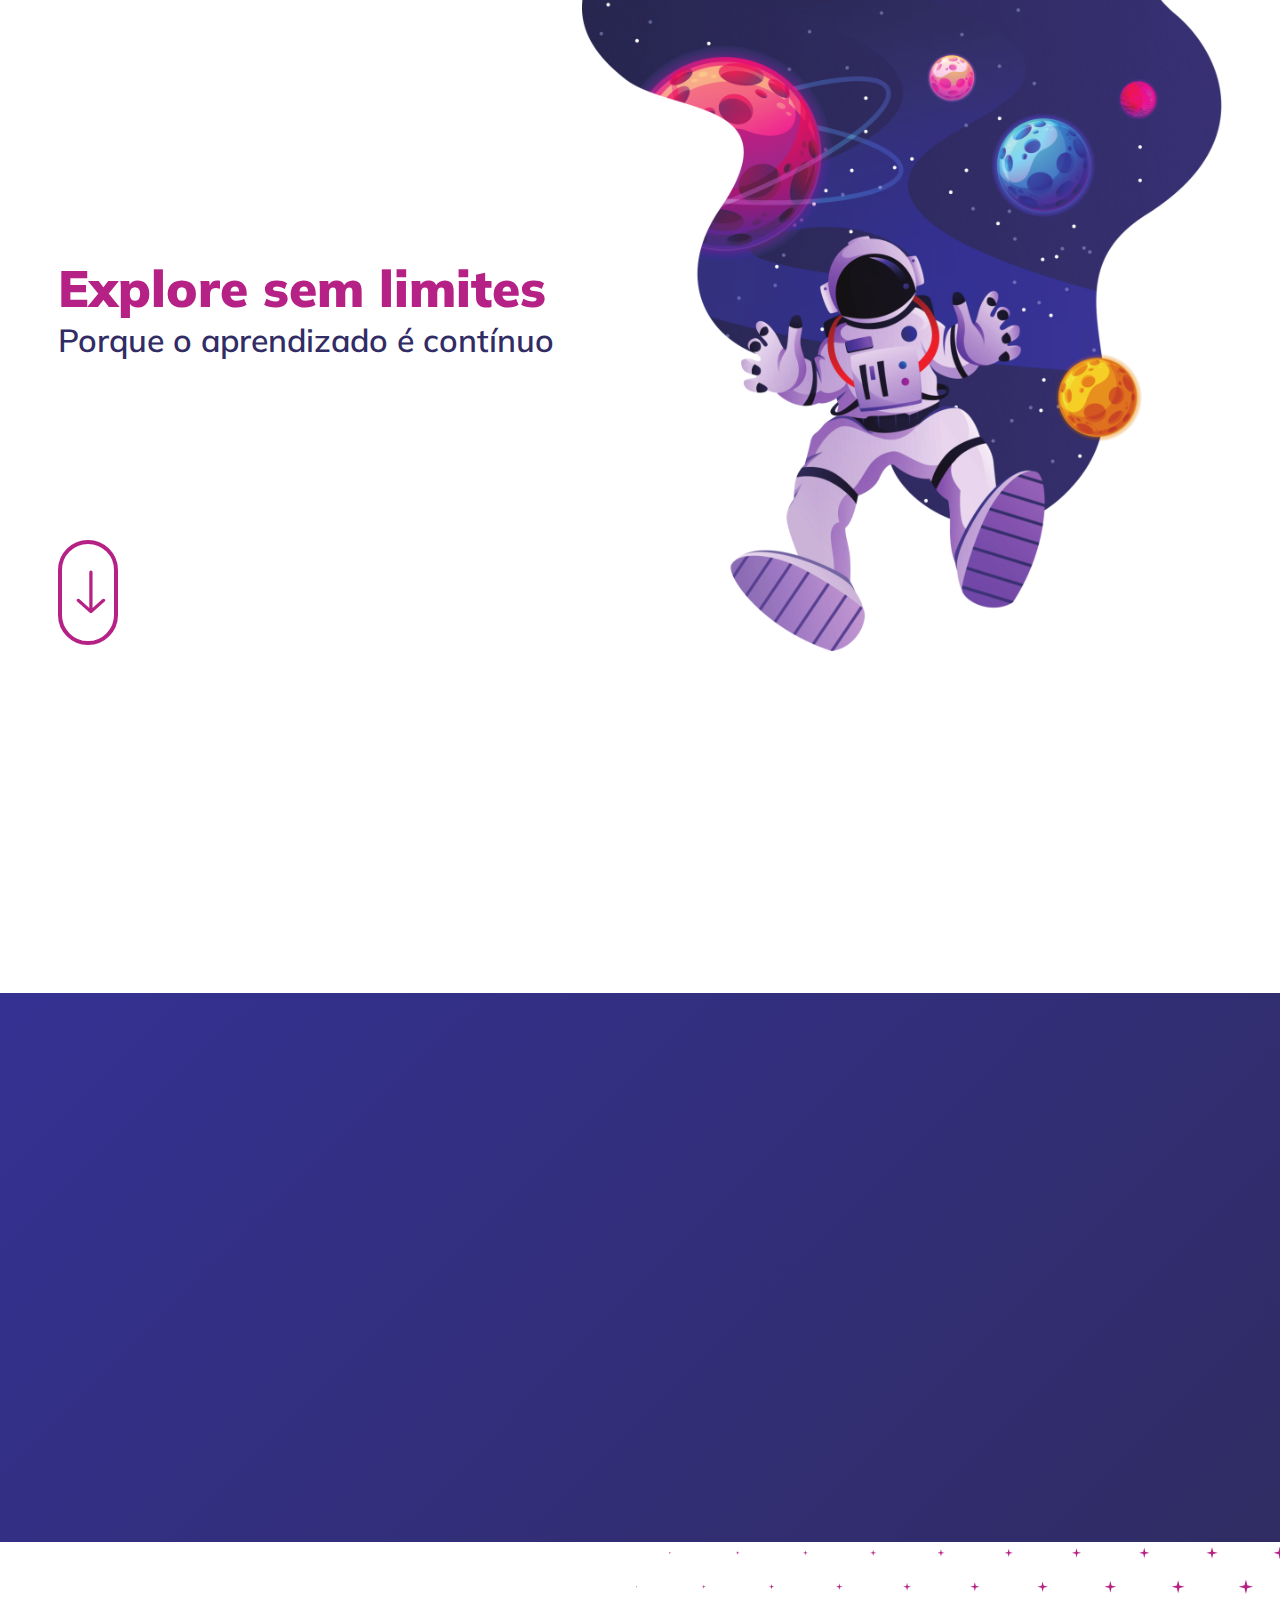
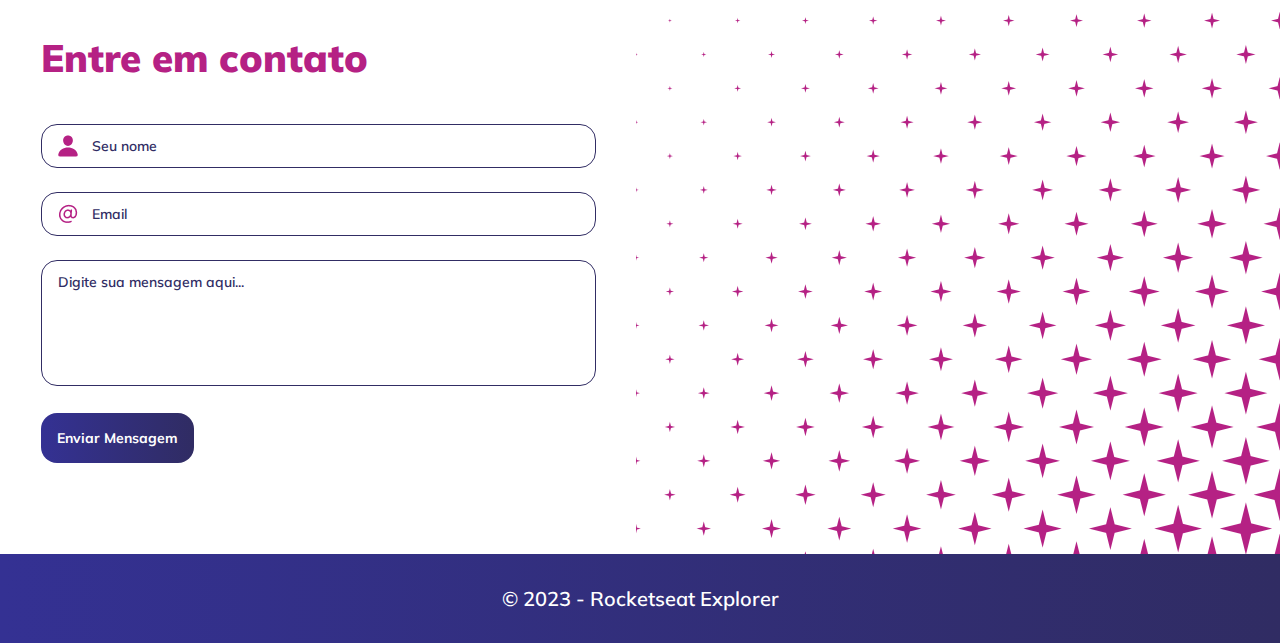
<file: exploreWithoutLimits/index.html>
<!DOCTYPE html>
<html lang="en">
<head>
  <meta charset="UTF-8">
  <link rel="preconnect" href="https://fonts.googleapis.com">
  <link rel="preconnect" href="https://fonts.gstatic.com" crossorigin>
  <link href="https://fonts.googleapis.com/css2?family=Mulish:ital,wght@0,200..1000;1,200..1000&display=swap" rel="stylesheet">
  <meta name="viewport" content="width=device-width, initial-scale=1.0">
  <link rel="stylesheet" href="styles.css"/>
  <title>Explore sem limites</title>
</head>
<body>
  <header>
    <img src="images/illustration.png" alt="Ilustração de um astronauta com planetas e/ou luas ao redor"/>
    <div>
      <h1>Explore sem limites</h1>
      <p>Porque o aprendizado é contínuo</p>
      <div class="arrow-icon">
        <img src="images/arrow.svg" alt="Uma seta apontando para baixo"/>
      </div>
    </div>
  </header>
  <main>
      <div class="card">
        <img src="images/moon-yellow.png" alt="Lua amarela" />
        <h1>Não pare nunca</h1>
        <p>
          Se você deseja ter sucesso nos estudos, é fundamental que você adote uma mentalidade de "não pare nunca". 
          Estudar de forma consistente e contínua é a chave para o progresso e a conquista de seus objetivos.
        </p>
      </div>
      <div class="card" style="--delay-card: 0.4s">
        <img src="images/moon-blue.png" alt="Lua amarela" />
        <h1>Só volta</h1>
        <p>
          Se você parou ou perdeu o ritmo em alguma atividade ou projeto, saiba que nunca é tarde para recomeçar. 
          Às vezes, as circunstâncias podem mudar, ou podemos nos sentir desmotivados ou sobrecarregados.
        </p>
      </div>
      <div class="card" style="--delay-card: 0.6s">
        <img src="images/moon-pink.png" alt="Lua amarela" />
        <h1>Siga seu ritmo</h1>
        <p>
          Avançar pouco a pouco mantém progresso constante em objetivos, evitando parar ou desistir. 
          Mesmo pequenos passos nos aproximam do destino e motivam a continuidade. 
          Não subestime o poder de cada ação rumo ao objetivo final.
        </p>
    </div>
  </main>
  <section>
    <aside>
      <div>
        <h1>Entre em contato</h1>
        <form>
          <div class="input-wrapper">
            <label for="name">Seu nome</label>
            <input id="name" placeholder="Seu nome"/>
          </div>
          <div class="input-wrapper">
            <label for="email">Email</label>
            <input type="email" id="email" placeholder="Email" style="--icon:url(./images/at.png)"/>
          </div>
          <div class="textarea-wrapper">
            <label for="message">Digite sua mensagem aqui</label>
            <textarea placeholder="Digite sua mensagem aqui..."></textarea>
          </div>
          <button class="button-submit" type="submit">
            Enviar Mensagem
          </button>
        </form>
      </div>
    </aside>
    <img src="./images/stars.svg" alt="estrelas ao lado da outra"/>
  </section>
  <footer>
    © 2023 - Rocketseat Explorer
  </footer>
</body>
<script src="scripts.js"></script>
</html>
</file>
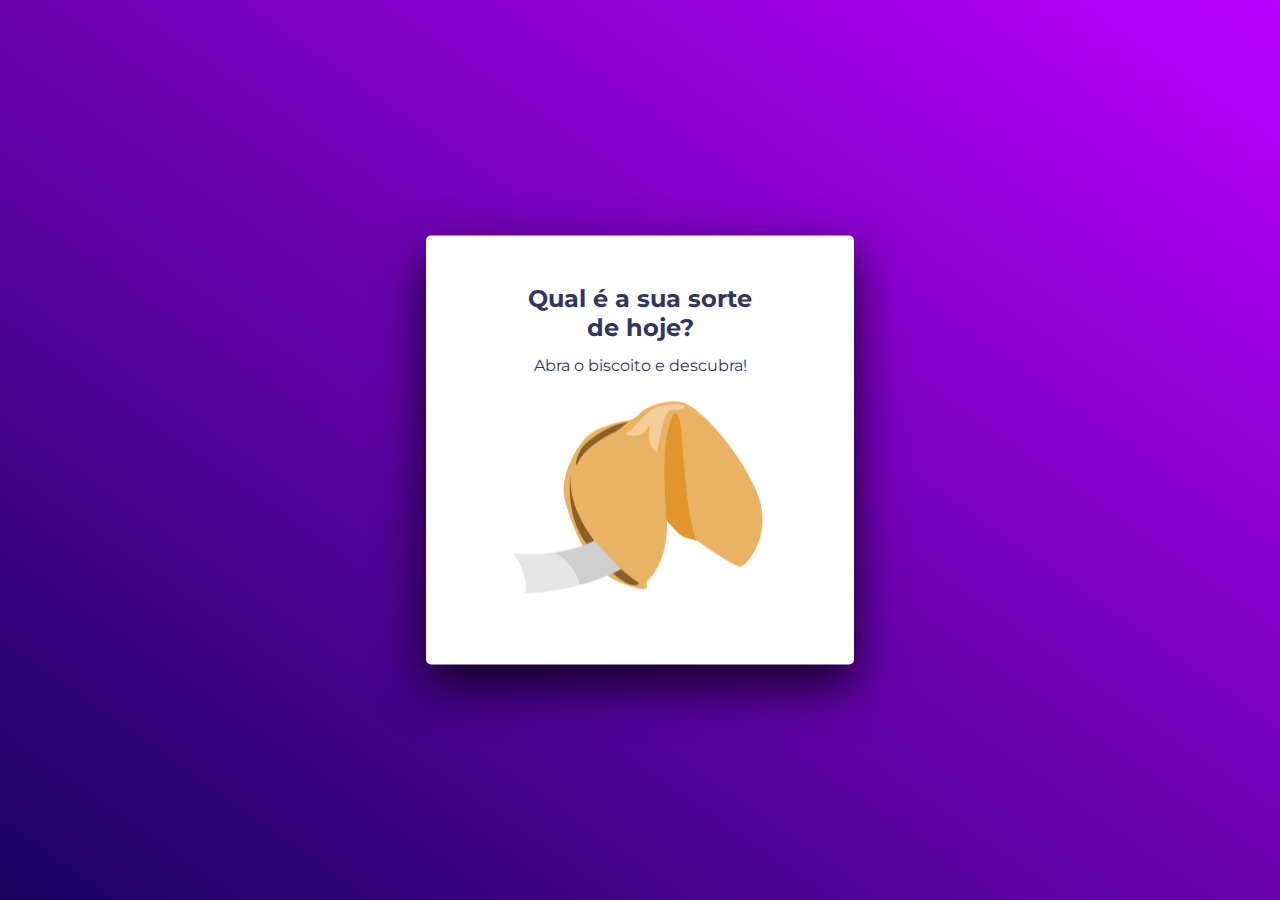
<file: fortune-cookie/index.html>
<!DOCTYPE html>
<html lang="pt-br">
<head>
  <meta charset="UTF-8">
  <link rel="preconnect" href="https://fonts.googleapis.com">
  <link rel="preconnect" href="https://fonts.gstatic.com" crossorigin>
  <link href="https://fonts.googleapis.com/css2?family=DM+Sans:ital,opsz,wght@0,9..40,100..1000;1,9..40,100..1000&family=Dancing+Script:wght@400..700&family=Montserrat:ital,wght@0,100..900;1,100..900&display=swap" rel="stylesheet">
  <meta name="viewport" content="width=device-width, initial-scale=1.0">
  <link rel="stylesheet" href="styles.css"/>
  <title>Biscoito da sorte</title>
</head>
<body>
  <main>
    <div class="screen-1">
      <h1>Qual é a sua sorte <br> de hoje?</h1>
      <p>Abra o biscoito e descubra!</p>
      <button class="btn-fortune-cookie">
        <img src="images/fortune-cookie.png" alt="Imagem de um biscoito da sorte fechado">
      </button>
    </div>
    <div class="screen-2 hidden">
      <h1>Aqui está a sua sorte de hoje:</h1>
      <div class="message">
        Se alguém está tão cansado que não possa te dar um sorriso, deixa-lhe o teu.
      </div>
      <img src="images/opened-cookie.png" alt="Imagem de um biscoito da sorte aberto"/>
      <button class="btn-open-fortune-cookie">
        Abrir outro biscoito
      </button>
    </div>
  </main>
  <script src="main.js"></script>
</body>
</html>
</file>
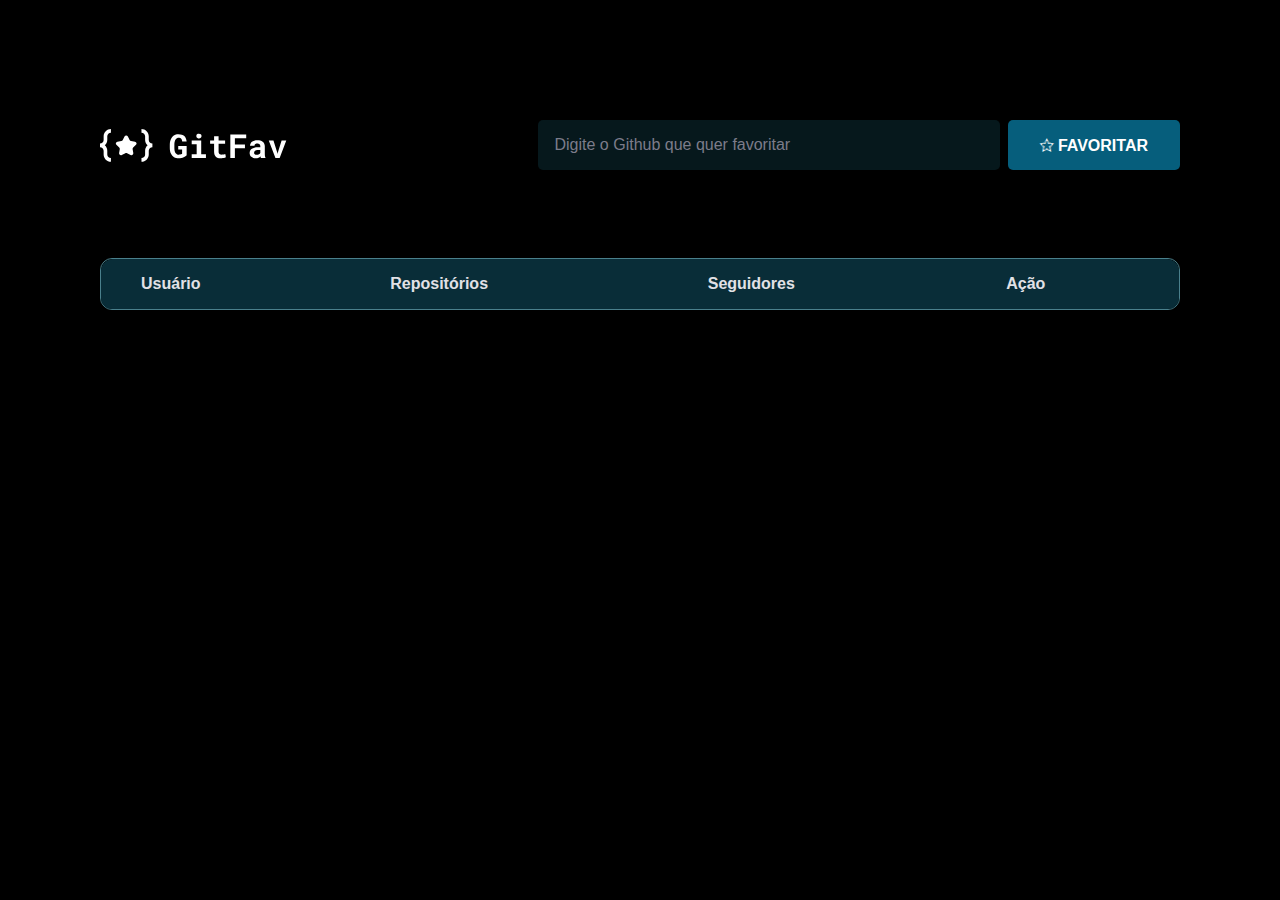
<file: githubFav/index.html>
<!DOCTYPE html>
<html lang="en">
<head>
  <meta charset="UTF-8">
  <meta name="viewport" content="width=device-width, initial-scale=1.0">
  <link rel="stylesheet" href="styles.css">
  <script src="src/main.js" type="module" defer></script>
  <title>GitFav</title>
</head>
<body>
  <div id="app">
    <header>
      <img src="./images/logo.svg" alt="Logo Gitfav"/>
      <div class="search">
        <label class="sr-only" for="input-search">Digite o Github que quer favoritar</label>
        <input id="input-search" placeholder="Digite o Github que quer favoritar"/>
        <button>
          &#10025;
          Favoritar
        </button>
      </div>
    </header>
      <table>
        <thead>
          <tr>
            <th>Usuário</th>
            <th>Repositórios</th>
            <th>Seguidores</th>
            <th>Ação</th>
          </tr>
        </thead>
        <tbody class="empty">
          <tr>
            <td id="user">
              <img src="https://github.com/LUKASRIB15.png" alt="Imagem de perfil do github do LUKASRIB15" />
              <div>
                <p>Lucas Ribeiro</p>
                <a href="https://github.com/LUKASRIB15">/LUKASRIB15</a>
              </div>
            </td>
            <td id="repositories">123</td>
            <td id="followers">1234</td>
            <td>
              <button class="remove">Remover</button>
            </td>
          </tr>
          <tr>
            <td id="user">
              <img src="https://github.com/LUKASRIB15.png" alt="Imagem de perfil do github do LUKASRIB15" />
              <div>
                <p>Lucas Ribeiro</p>
                <a href="https://github.com/LUKASRIB15">/LUKASRIB15</a>
              </div>
            </td>
            <td id="repositories">123</td>
            <td id="followers">1234</td>
            <td>
              <button class="remove">Remover</button>
            </td>
          </tr>
        </tbody>
      </table>
  </div>
</body>
</html>
</file>
<file: exploreWithoutLimits/styles.css>
*{
  padding: 0;
  margin: 0;
  box-sizing: border-box;
}

:root{
  --white: #FFFFFF;
  --purple-dark: #312D64;
  --pink-dark: #B52184;
  --gray-light: #F9F4FB;


  font-size: 62.5%;
}

body{
  background-color: var(--white);
  color: var(--purple-dark);
}

body, textarea, input, button{
  font-family: "Mulish", sans-serif;
  font-size: 1rem;
  font-weight: 400;
}

/* Header */

header{
  padding-inline: 3.2rem;
  padding-bottom: 9.3rem;
  display: flex;
  flex-direction: column;
  align-items: center;

}

header img{
  width: 100%;
  height: 100%;
  object-fit: cover;
  align-self: flex-start;
}

header div{
  margin-top: 1.6rem;
  display: flex;
  flex-direction: column;
  align-items: start;
  & h1{
    color: var(--pink-dark);
    font-size: clamp(3.2rem, 4vw ,6rem);
    font-weight: 900;
    text-align: center;
  }

  & p{
    font-size: clamp(2rem, 3vw,3.2rem);
    font-weight: 600;
    text-align: center;
  }
}

header .arrow-icon{
  border: 4px solid var(--pink-dark);
  padding: 3.2rem 1.4rem;
  border-radius: 999px;
  align-self: center;

  & img{
    animation-name: arrowAnimate;
    animation-duration: 1s;
    animation-iteration-count: infinite;
    animation-direction: alternate;
  }
}

/* Main */
main{
  padding: 5.2rem 4rem;
  background: linear-gradient(135deg, rgba(52,49,147,1), rgba(48,44,99,100%));
  justify-content: center;
  display: grid;
  row-gap: 5rem;
}


main .card{
  background-color: var(--white);
  padding: 2.8rem;
  border-radius: 2rem;
  box-shadow: 0 3px 14px rgba(0,0,0,0.25);
  max-width: 366px;
  justify-self: center;
  opacity: 0;

  & h1{
    font-size: clamp(2.5rem, 2.5vw,3rem);
    color: var(--pink-dark);
    font-weight: 900;
    margin-top: 2.8rem;
  }

  & p{
    margin-top: 1.4rem;
    font-size: clamp(1.6rem, 2vw ,2rem);
    font-weight: 600;
  }
}

/* Section */
section {
  padding: 6.5rem 4rem;
}

section h1{
  font-size: clamp(3.2rem, 3vw, 4rem);
  color: var(--pink-dark);
  font-weight: 900;
  margin-bottom: 4.2rem; 
}

section img{
  display: none;
}

form{
  display: flex;
  flex-direction: column;
  gap: 2.4rem;
}

.input-wrapper label, .textarea-wrapper label{
  width: 1px;
  height: 1px;
  overflow: hidden;
  position: absolute;
}

.input-wrapper input, .textarea-wrapper textarea{
  width: 100%;
  border: 1.5px solid var(--purple-dark);
  border-radius: 16px;
  font-size: 1.4rem;

  &::placeholder{
    font-weight: 600;
    font-size: 1.4rem;
    color: var(--purple-dark);
  }

  &:focus{
    border:0;
    outline: 1.5px solid var(--pink-dark);
  }
}

.textarea-wrapper textarea{
  padding: 1.2rem 1.6rem 1.6rem;
  resize: none;
  height: 126px;
}

.input-wrapper input{
  --icon: url(./images/person.svg);
  padding: 1.2rem 1.6rem 1.2rem 5rem;
  vertical-align: center;
  background-image: var(--icon);
  background-repeat: no-repeat;
  background-position: left 1.4rem top 50%;
}

.button-submit{
  max-width: max-content;
  padding: 1.6rem;
  border-radius: 1.6rem;
  border: 0;
  background: linear-gradient(90deg, rgba(52,49,147,1), rgba(48,44,99,100%));
  color: var(--white);
  font-size: 1.4rem;
  font-weight: bold;

  transition: all 0.2s;
}

.button-submit:hover{
  transform: scale(1.1);
  cursor: pointer;
}

/* Footer */
footer{
  background: linear-gradient(90deg, rgba(52,49,147,1), rgba(48,44,99,100%));
  padding: 3.2rem 1.6rem;
  color: var(--white);
  display: flex;
  justify-content: center;
  font-size: 2rem;
  font-weight: 600;
}

/* Media queries */
@media(min-width: 1024px){
  /* Header */ 

  header{
    flex-direction: row-reverse;
    justify-content: center;
    align-items: center;
    gap: 2.8rem;
  }

  header img{
    width: clamp(565px, 50vw,100%);
    height: 100%;
  }

  header div{
    position: relative;
    margin-top: 0;
    height: 100vh;
    display: flex;
    justify-content: center;
  }

  header .arrow-icon{
    margin-top: 18rem;
    align-self: flex-start;
    width: 60px;
    height: 105px;
    display: flex;
    align-items: center;

    & img{
      width: 30px;
      height: 45px;
    }
  }

  /* Main */
  main{
    grid-template-columns: repeat(3,1fr);
    column-gap: 6rem;
  }

  /* Section */
  section{
    display: flex;
    flex-direction: row;
    padding: 0;
  }

  section aside{
    flex: 1;
    align-self: center;
    max-width: 595px;
    padding-inline: 2rem;
    margin: auto;
  }

  section img{
    display: block;
  }
  
}

/* Classes com java script */

main .show{
  --delay-card: 0.2s;
  animation-name: showCards;
  animation-duration: 1s;
  animation-delay: var(--delay-card);
  animation-fill-mode: forwards;
}

/* Animações */

@keyframes showCards{
  0%{
    opacity: 0;
    transform: translateX(-100%);
  }
  100%{
    opacity: 1;
    transform: translateX(0);
  }
}

@keyframes arrowAnimate {
  0%{
    transform: translateY(-30%);
  }
  100%{
    transform: translateY(30%);
  }
}
</file>
<file: fortune-cookie/styles.css>
*{
  margin: 0;
  padding: 0;
  box-sizing: border-box;
}

:root{
  font-size: 62.5%;
}

body{
  background: linear-gradient(35deg, rgb(25,3,97), rgb(187,0,255));
  color: #34355B;
  height: 100vh;
}

body, input, textarea, button{
  font-size: 1.6rem;
  font-family: 'Montserrat', sans-serif;
  font-weight: 400;
}

.hidden{
  display: none;
}

main{
  background-color: white;
  border-radius: 5px;
  padding: 4.8rem 6.4rem 6.4rem;
  width: min(42.8rem, 90%);
  text-align: center;

  position: absolute;
  top: 50%;
  left: 50%;
  transform: translate(-50%, -50%);

  box-shadow: 0px 20px 50px rgba(0,0,0,0.8);
}

main h1{
  margin-bottom: 1.4rem;
  text-align: center;
  font-size: 2.4rem;
}

main p{
  margin-bottom: 2rem;
  font-size: 1.6rem;
  text-align: center;
}

.message{
  font-family: 'Dancing Script', cursive;
  font-size: 2.4rem;
  text-align: center;
  opacity: 0;
  scale: 0.5;

  background-color: #E4EDF1;
  padding: 1rem;
  box-shadow: 2px 2px 2px rgba(85,85,85,0.5);

  animation-name: messageAnimation;
  animation-duration: 1s;
  animation-fill-mode: forwards;
}

button{
  background-color:#FF9500;
  border-radius: 4px;
  border: 0;
  color: white;
  font-family: 'DM Sans', sans-serif;
  font-weight: bold;
  padding: 1.6rem;
  cursor: pointer;

  transition: all 0.2s;

  &:hover{
    background-color: #c58831;
  }
}

.btn-fortune-cookie{
  padding: 0;
  background-color: transparent;

  &:hover{
    background-color: transparent;
    animation-name: fortuneCookieAnimation;
    animation-duration: 0.5s;
    animation-iteration-count: infinite;
  }
}

@keyframes messageAnimation {
  0%{
    transform: translateY(100%);
  }
  100%{
    transform: translateY(0%);
    opacity: 1;
    scale: 1;
  }
}

@keyframes fortuneCookieAnimation{
  0% { 
    transform: translate(0,0);
  }
  25% { 
    transform: translate(-5px,-5px);
  }
  50% { 
    transform: translate(5px, 5px); 
  }
  75% { 
    transform: translate(-5px);
  }
  100% { 
    transform: translate(0,0);
  }
  
}
</file>
<file: githubFav/styles.css>
*{
  margin: 0;
  padding: 0;
  box-sizing: border-box;
}

:root{
  font-size: 62.5%;
}

body{
  background-color: #000000;
  color: #E1E1E6;
}

body, button, input{
  font-size: 1.6rem;
  font-family: sans-serif;
}

.sr-only{
  position: absolute;
  width: 1px;
  height: 1px;
  padding: 0;
  margin: -1px;
  overflow: hidden;
  clip: rect(0, 0, 0, 0);
  white-space: nowrap;
  border-width: 0;
}

#app{
  max-width: 1120px;
  margin: 0 auto;
  padding-block: 12rem;
  padding-inline: 2rem;

  display: grid;
  gap: 8.8rem;
}

header{
  display: flex;
  justify-content: space-between;
  align-items: center;
}

.search{
  display: flex;
  gap: 0.8rem;
}

.search input{
  background-color: #06181C;
  padding: 1.6rem;
  border-radius: 5px;
  border: 0;
  width: clamp(200px, 50vw, 462px);

  &::placeholder{
    color: #7C7C8A;
  }
}

.search button{
  background-color: #065E7C;
  color: white;
  border: 0;
  padding: 1.2rem 3.2rem;
  border-radius: 5px;
  display: flex;
  align-items: center;
  gap: 0.8rem;
  text-transform: uppercase;
  font-weight: bold;
  cursor: pointer;

  transition: all 0.2s;

  &:hover{
    background-color: white;
    color: #065E7C;
  }
}


td#user{
  display: flex;
  align-items: center;
  gap: 1.6rem;
}

#table-container{
  overflow-y: scroll;
  height: 688px;
  width: 100%;
  border: 1px solid #4A808C;
  border-radius: 1.2rem;
}

table{
  overflow: hidden;
  border-spacing: 0;
  border: 1px solid #4A808C;
  border-radius: 1.2rem;
}

thead th{
  background-color: #092D38;
  padding: 1.6rem 4rem;
  text-align: left;

  &:first-child{
    border-top-left-radius: 1.2rem;
  }

  &:last-child{
    border-top-right-radius: 1.2rem;
  }
}


tbody td{
  padding: 2.4rem 4rem;;
  border-bottom: 1px solid #4A808C;
}

tbody tr:nth-child(even){
  background-color: #06181C;
}

td#user a{
  color: #E1E1E6;
  text-decoration: none;
}

td#user img{
  width: 5.6rem;
  height: 5.6rem;
  border-radius: 50%;

  object-fit: cover;
}

.remove{
  background-color: transparent;
  border: 0;
  color: #F75A68;
  cursor: pointer;
  line-height: 0;
  font-weight: bold;
}
</file>
